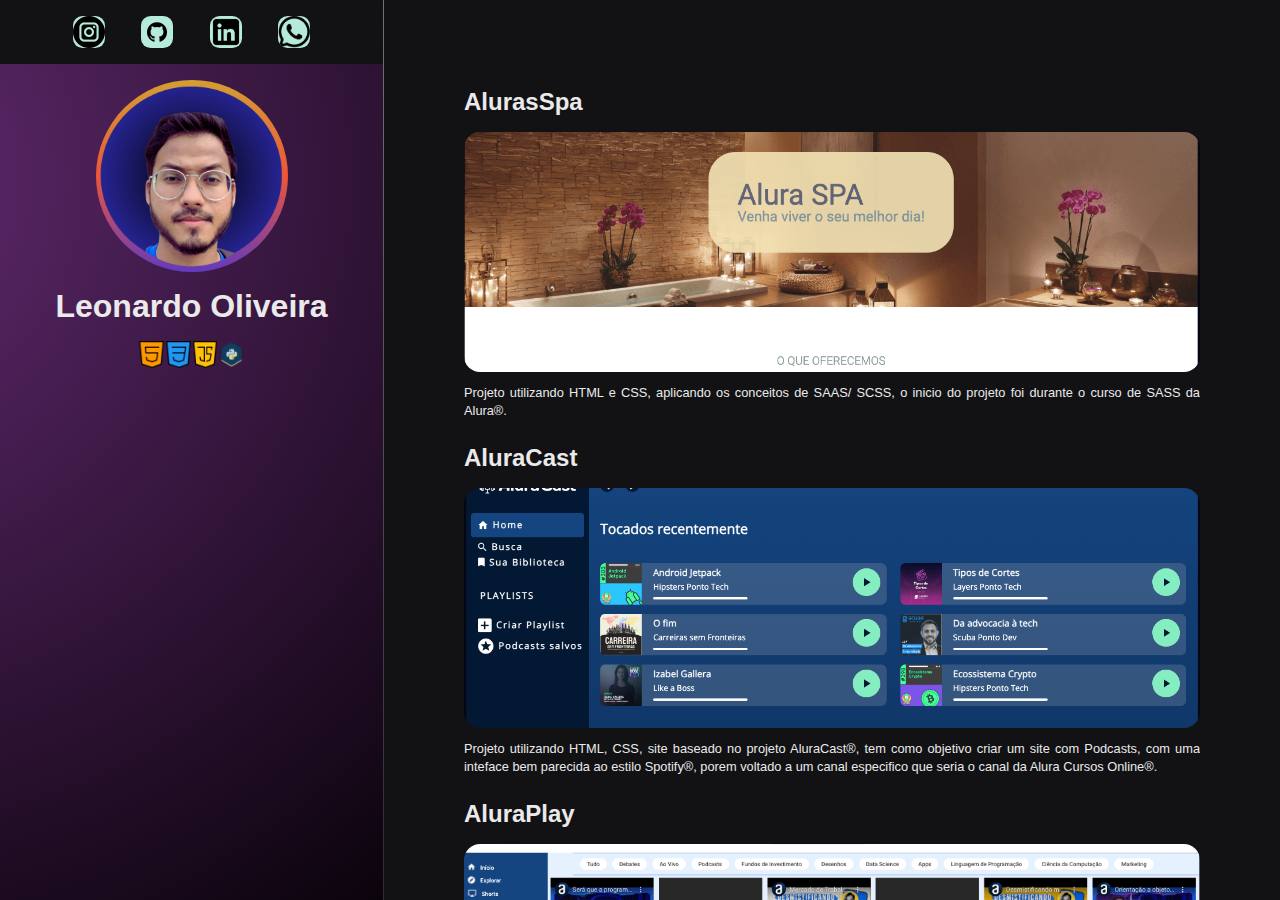
<file: index.html>
<!DOCTYPE html>
<html lang="pt-br">
<head>
	<meta charset="UTF-8">
	<meta http-equiv="X-UA-Compatible" content="IE=edge">
	<meta name="viewport" content="width=device-width, initial-scale=1.0">
	<title>Leonardo Oliveira | Dev</title>
	<link rel="icon" type="image/png" href="./img/perfil2.png">
	<link rel="stylesheet" href="https://cdn.jsdelivr.net/npm/swiper@9/swiper-bundle.min.css"/>
	<link rel="stylesheet" href="./style.css">
	<link rel="stylesheet" href="./mediaquery.css">
</head>
<body>

	<aside class="profile">
		<header class="cabecalho">
			<div class="barra__redessociais">
				<a href="https://www.instagram.com/leonardo.voliveira/" target="_blank"><img src="img/icon/redes/instagram.png" alt="Instagram" class="redessociais_links"></a>
				<a href="https://github.com/leonardovoliveira" target="_blank"><img src="img/icon/redes/github.png" alt="GitHub" class="redessociais_links"></a>
				<a href="https://www.linkedin.com/in/leonardo-viegas/" target="_blank"><img src="img/icon/redes/linkedin.png" alt="linkedin" class="redessociais_links"></a>
				<a href="https://wa.me/5598981069472" target="_blank"><img src="img/icon/redes/whatsapp.png" alt="WhatsApp" class="redessociais_links"></a>
			</div>
		</header>

		<img src="./img/perfil2.png" alt="foto perfil" class="perfil">

		<h1 class="titulo__nome">Leonardo Oliveira</h1>
		<div class="tecnologias">
			<img src="./img/icon/html.png" class="icone__linguagem" alt="icone html">
			<img src="./img/icon/css.png" class="icone__linguagem" alt="icone css">
			<img src="./img/icon/java-script.png" class="icone__linguagem" alt="icone js">
			<img src="./img/icon/icon-python-17.jpeg" class="icone__linguagem" alt="icone phyton">
		</div>
	</aside>
	
	<nav class="projetos">
		
		<div class="repositorio">
			<h1 class="repositorio__titulo">AlurasSpa</h1>
			<div>
				<a href="https://github.com/leonardovoliveira/AluraSpa" target="_blank">
					<div>
						<img src="./img/preview/aluraSpa.png" alt="preview do projeto Alura Spa" class="preview__projeto"/>
					</div>
				</a>
				<p class="repositorio__descricao">Projeto utilizando HTML e CSS, aplicando os conceitos de SAAS/ SCSS, o inicio do projeto foi durante o curso de SASS da Alura®.</p>
			</div>
		</div>

		<div class="repositorio">
			<h1 class="repositorio__titulo">AluraCast</h1>
			<div>
				<a href="https://github.com/leonardovoliveira/AluraCast" target="_blank">
					<div>
						<img src="./img/preview/AluraCast.png" alt="preview do projeto AluraCast" class="preview__projeto"/>
					</div>
				</a>
				<p class="repositorio__descricao">Projeto utilizando HTML, CSS, site baseado no projeto AluraCast®, tem como objetivo criar um site com Podcasts, com uma inteface bem parecida ao estilo Spotify®, porem voltado a um canal especifico que seria o canal da Alura Cursos Online®.</p>
			</div>
		</div>

		<div class="repositorio">
			<h1 class="repositorio__titulo">AluraPlay</h1>
			<div>
				<a href="https://github.com/leonardovoliveira/Aluraplay" target="_blank">
					<div>
						<img src="./img/preview/aluraplay.png" alt="preview do projeto AluraPlay" class="preview__projeto"/>
					</div>
				</a>
				<p class="repositorio__descricao">Projeto utilizando HTML, CSS, site baseado no projeto AluraPlay®, tem como objetivo criar um site com videos, no estilo YouTube®, porem voltado a um canal especifico que seria o canal da Alura Cursos Online®.</p>
			</div>
		</div>

		<div class="repositorio">
			<h1 class="repositorio__titulo">SpaceTime</h1>
			<div>
				<a href="https://github.com/leonardovoliveira/Spacetime" target="_blank">
					<div>
						<img src="./img/preview/spacetime.png" alt="preview do projeto SpaceTime" class="preview__projeto"/>
					</div>
				</a>
				<p class="repositorio__descricao">Projeto utilizando HTML, CSS, site baseado no projeto Capsula do Tempo do envento NLW da RocketSeat® na trilha Explorer, tem como objetivo mostrar um timeline com uma breve descrição de acontecimentos e uma imagem de preview.</p>
			</div>
		</div>

		<div class="repositorio">
			<h1 class="repositorio__titulo">AluraBooks</h1>
			<div>
				<a href="https://github.com/leonardovoliveira/AluraBooks" target="_blank">
					<div>
						<img src="./img/preview/aluraBooks.png" alt="preview do projeto AluraBooks" class="preview__projeto"/>
					</div>
				</a>
				<p class="repositorio__descricao">Projeto utilizando HTML, CSS, site baseado no projeto do curso de Front-end da Alura®, o AluraBooks®, seria um serviço de vendas de eBooks, no modelo parecido com a loja da Amazon®, porém voltando para eBooks da Area de Tecnologia.</p>
			</div>
		</div>

		<div class="repositorio">
			<h1 class="repositorio__titulo">AluraPlus</h1>
			<div>
				<a href="https://github.com/leonardovoliveira/AluraPlus" target="_blank">
					<div>
						<img src="./img/preview/aluraPlus.png" alt="preview do projeto AluraPlus" class="preview__projeto"/>
					</div>
				</a>
				<p class="repositorio__descricao">Projeto utilizando HTML, CSS, site baseado no projeto do curso de Front-end da Alura®, o AluraPlus®, seria um serviço de videos, no modelo parecido com o da Netflix®, porém voltando para cursos.</p>
			</div>
		</div>

		<div class="repositorio">
			<h1 class="repositorio__titulo">Pokedexs</h1>
			<div>
				<a href="https://github.com/leonardovoliveira/Pokedexs" target="_blank">
					<div>
						<img src="./img/preview/pokedexs.png" alt="preview do projeto Pokedexs" class="preview__projeto"/>
					</div>
				</a>
				<p class="repositorio__descricao">Projeto utilizando HTML, CSS e JS, site para demostrar um tabela com laguns Pokemons® e uma breve descrição sobre eles, baseado no projeto do Evento Dev em Dobro de Mai/23.</p>
			</div>
		</div>
		
		<div class="repositorio">
			<h1 class="repositorio__titulo">Site para Promotora de Crédito</h1>
			<div>
				<a href="https://github.com/leonardovoliveira/Site-PromotoraCredito" target="_blank">
					<div>
						<img src="./img/preview/promotora.png" alt="preview do projeto Promotora de credito" class="preview__projeto"/>
					</div>
				</a>
				<p class="repositorio__descricao">Projeto utilizando HTML e CSS para praticar os conhecimentos dos cursos de Front-end, baseando no site da Promotora de Credito Sevidanes Promotora®.</p>
			</div>
		</div>

		<div class="repositorio">
			<h1 class="repositorio__titulo">Animals Song</h1>
			<div>
				<a href="https://github.com/leonardovoliveira/AnimalsSong" target="_blank">
					<div>
						<img src="./img/preview/animalsSong.png" alt="preview do projeto animal song" class="preview__projeto"/>
					</div>
				</a>
				<p class="repositorio__descricao">Projeto utilizando HTML, CSS, JS, e audio da biblioteca de sons do Google®, para criar um mesa de som com sons de alguns animais, baseado no projeto AluraMidi do curso de programação da Alura®, que faz parte da formação: A partir do zero: iniciante em programação.</p>
			</div>
		</div>

		<div class="repositorio">
			<h1 class="repositorio__titulo">Site Portifolio v1</h1>
			<div>
				<a href="https://github.com/leonardovoliveira/Site-Portifolio" target="_blank">
					<div>
						<img src="./img/preview/portifolio-v1.png" alt="preview do projeto portifolio primeira versão" class="preview__projeto"/>
					</div>
				</a>
				<p class="repositorio__descricao">Projeto utilizando HTML, CSS, para praticar os conhecimentos em Front-end, com o ituito de utiliza-lo como um hub de projetos, um portifolio digital, foi dado inicio nesse projeto durante o curso de programação da Alura®, que faz parte da formação: A partir do zero: iniciante em programação.</p>
			</div>
		</div>

		<div class="repositorio">
			<h1 class="repositorio__titulo">Pong_JS</h1>
			<div>
				<a href="https://github.com/leonardovoliveira/Pong_JS" target="_blank">
					<div>
						<img src="./img/preview/pongJS.png" alt="preview do projeto pongJS" class="preview__projeto"/>
					</div>
				</a>
				<p class="repositorio__descricao">Projeto utilizando HTML, CSS, JS, para reproduzir o famoso jogo Pong, o inicio do projeto foi durante o curso de programação da Alura®, que faz parte da formação: A partir do zero: iniciante em programação.</p>
			</div>
		</div>

		<div class="repositorio">
			<h1 class="repositorio__titulo">Winter Road</h1>
			<div>
				<a href="https://github.com/leonardovoliveira/WinterRoad" target="_blank">
					<div>
						<img src="./img/preview/winteroad.png" alt="preview do projeto WinterRoad" class="preview__projeto"/>
					</div>
				</a>
				<p class="repositorio__descricao">Projeto utilizando HTML, CSS, JS, para reproduzir o famoso jogo WinterRoad (Atravesar a rua), o inicio do projeto foi durante o curso de programação da Alura®, faz parte da formação: A partir do zero: iniciante em programação.</p>
			</div>
		</div>
	</nav>

	<aside class="certificados">
		<div class="titulo_certificados">
			<h2 class="titulo__certificado-texto">inovação & gestão</h2>
		</div>
		<div class="carrosel">
			<div class="swiper">
				<!-- If we need pagination -->
				<div class="swiper-pagination"></div>
				<!-- Additional required wrapper -->
				<div class="swiper-wrapper">
					<!-- Slides -->
					<div class="swiper-slide">
						<a href="https://cursos.alura.com.br/certificate/d529c49e-3094-4fda-bdb0-8b124f70250d" class="apresentacao__conteudo__cursos" target="_blank">
							<img src="./certificados/Inovacao-gestao/Aprender-a-aprender.png" class="certificado" alt="certificado do curso">
						</a>
					</div>

					<div class="swiper-slide">
						<a href="https://mega.nz/file/71E0lL5D#UF3GVSmHa_0ZQPD4FH5bMmwks-iI60rcJc4zxhRCthU" class="apresentacao__conteudo__cursos" target="_blank">
							<img src="./certificados/Inovacao-gestao/Introducao-a-LGPD.png" class="certificado" alt="certificado do curso">
						</a>
					</div>

					<div class="swiper-slide">
						<a href="https://mega.nz/file/OtdgwBjT#FRY7Nx3aH8dLaU8mPfurBd_gbqomOtfvCq8aBQW7gXU" class="apresentacao__conteudo__cursos" target="_blank">
							<img src="./certificados/Inovacao-gestao/Tecnologia-da-Informacao.png" class="certificado" alt="certificado do curso">
						</a>
					</div>

					<div class="swiper-slide">
						<a href="https://cursos.alura.com.br/certificate/56cd87ba-3b20-4494-8776-94e8d8a38f1a?lang=pt_BR" class="apresentacao__conteudo__cursos" target="_blank">
							<img src="./certificados/Inovacao-gestao/Design_Thinking.png" class="certificado" alt="certificado do curso">
						</a>
					</div>
				</div>
				<!-- If we need navigation buttons -->
				<div class="swiper-button-prev"></div>
				<div class="swiper-button-next"></div>
			</div>
		</div>

		<div class="titulo_certificados">
			<h2 class="titulo__certificado-texto">programação</h2>
		</div>
		<div class="carrosel">
			<div class="swiper">
				<!-- If we need pagination -->
				<div class="swiper-pagination"></div>
				<!-- Additional required wrapper -->
				<div class="swiper-wrapper">
					<!-- Slides -->
					<div class="swiper-slide">
						<a href="https://cursos.alura.com.br/certificate/2439f77b-ebb2-4e46-8c8b-7efbbf935d21" class="apresentacao__conteudo__cursos" target="_blank">
							<img src="./certificados/Programacao/Logica-de-programacao-1.png" alt="certificado do curso" class="certificado">
						</a>
					</div>
					
					<div class="swiper-slide">
                        <a href="https://cursos.alura.com.br/certificate/dfb4c437-af99-4e25-9e21-435326056d95" class="apresentacao__conteudo__cursos" target="_blank">
							<img src="./certificados/Programacao/Logica-de-programacao-2.png" alt="certificado do curso" class="certificado">
						</a>
                    </div>

					<div class="swiper-slide">
                        <a href="https://cursos.alura.com.br/certificate/019aa626-4750-435f-b21c-86e70ed4fda8" class="apresentacao__conteudo__cursos" target="_blank">
							<img src="./certificados/Programacao/Arquitetura-de-computadores.png" class="certificado" alt="certificado do curso" >
						</a>
                    </div>

					<div class="swiper-slide">
                        <a href="https://cursos.alura.com.br/certificate/b5d77211-47ca-4d34-bbc5-5c5241d3c9a1" class="apresentacao__conteudo__cursos" target="_blank">
							<img src="./certificados/Programacao/JavaScript-e-HTML.png" alt="certificado do curso" class="certificado">
						</a>
                    </div>

					<div class="swiper-slide">
                        <a href="https://mega.nz/file/X0EQQDSI#EBMhQH_E-PiYg_TaqmMvZlWHUVtyj27950LeNW3eAis" class="apresentacao__conteudo__cursos" target="_blank">
							<img src="./certificados/Programacao/Algoritmo.png" alt="certificado do curso" class="certificado">
						</a>
                    </div>

					<div class="swiper-slide">
                        <a href="https://mega.nz/file/HlFARbbD#AI0h3RxhZApyD6hlVqBkD-FuCBiKXnqPATfnrxIlT3s" class="apresentacao__conteudo__cursos" target="_blank">
							<img src="./certificados/Programacao/Boas-Praticas.png" alt="certificado do curso" class="certificado">
						</a>
                    </div>

					<div class="swiper-slide">
                        <a href="https://mega.nz/file/n4VAXZII#WtoW7EEKoZ8aiPxBiOghjmn3WNb3iF617gbfgAUmJCo" class="apresentacao__conteudo__cursos" target="_blank">
							<img src="./certificados/Programacao/Logica-de-Programacao.png" alt="certificado do curso" class="certificado">
						</a>
                    </div>

					<div class="swiper-slide">
                        <a href="https://cursos.alura.com.br/certificate/f277ccda-0469-489a-bcda-790e713692a5?lang=pt_BR" class="apresentacao__conteudo__cursos" target="_blank">
							<img src="./certificados/Programacao/JavaScript_HTML_2.png" alt="certificado do curso" class="certificado">
						</a>
                    </div>
				</div>
				<!-- If we need navigation buttons -->
				<div class="swiper-button-prev"></div>
				<div class="swiper-button-next"></div>
			</div>
		</div>

		<div class="titulo_certificados">
			<h2 class="titulo__certificado-texto">devops</h2>
		</div>
		<div class="carrosel">
			<div class="swiper">
				<!-- If we need pagination -->
				<div class="swiper-pagination"></div>
				<!-- Additional required wrapper -->
				<div class="swiper-wrapper">
					<!-- Slides -->
					<div class="swiper-slide">
                        <a href="https://cursos.alura.com.br/certificate/da60de5f-67d5-4eb6-895b-e1ff38305ef3" class="apresentacao__conteudo__cursos" target="_blank">
							<img src="./certificados/DevOps/Linux-I.png" alt="certificado do curso" class="certificado">
						</a>
                    </div>

					<div class="swiper-slide">
                        <a href="https://mega.nz/file/Pskn0TID#dG7m_JIGXaD2PKYNFJncqd-umOvB59SGSCnLwOsVcws" class="apresentacao__conteudo__cursos" target="_blank">
							<img src="./certificados/DevOps/GitHub-full.png" alt="certificado do curso" class="certificado">
						</a>
                    </div>

					<div class="swiper-slide">
                        <a href="https://cursos.alura.com.br/certificate/a36d5091-1035-49b1-a7fc-c358b91a727d" class="apresentacao__conteudo__cursos" target="_blank">
							<img src="/certificados/DevOps/Git-e-GitHub-1.png" alt="certificado do curso" class="certificado">
						</a>
                    </div>

					<div class="swiper-slide">
                        <a href="https://cursos.alura.com.br/certificate/b6de52b1-9603-4fc2-80f9-19e145495192" class="apresentacao__conteudo__cursos" target="_blank">
							<img src="/certificados/DevOps/Git-e-github-2.png" alt="certificado do curso" class="certificado">
						</a>
                    </div>

					<div class="swiper-slide">
                        <a href="https://mega.nz/file/H1dlhZAb#p9T2Mq4uDknuTA35QKj-h_iVeiRdYk9MU5guaZ_d2OY" class="apresentacao__conteudo__cursos" target="_blank">
							<img src="/certificados/DevOps/Introducao-ao-Linux.png" alt="certificado do curso" class="certificado">
						</a>
                    </div>

                    <div class="swiper-slide">
                        <a href="https://mega.nz/file/2tFkGJpZ#uS8hyow2z6vmeLzklwgQhbsjfg6n4mcYcFw6BnT_75o" class="apresentacao__conteudo__cursos" target="_blank">
							<img src="/certificados/Suporte/Montagem-e-Manutencao.png" alt="certificado do curso" class="certificado">
						</a>
                    </div>

					<div class="swiper-slide">
                        <a href="https://cursos.alura.com.br/certificate/ba85d6e1-ec6a-4af8-b219-6bdf10a60b0a" class="apresentacao__conteudo__cursos" target="_blank">
							<img src="/certificados/DevOps/Git-e-Github-3.png" alt="certificado do curso" class="certificado">
						</a>
                    </div>

					<div class="swiper-slide">
                        <a href="https://cursos.alura.com.br/certificate/7a041cd6-1dd8-439c-bf5d-81f03675969e" class="apresentacao__conteudo__cursos" target="_blank">
							<img src="/certificados/DevOps/Equipes-Ageis.png" alt="certificado do curso" class="certificado">
						</a>
                    </div>

					<div class="swiper-slide">
                        <a href="https://cursos.alura.com.br/certificate/be8e056a-8bf8-4080-92bb-6308f69ca911" class="apresentacao__conteudo__cursos" target="_blank">
							<img src="/certificados/DevOps/QA.png" alt="certificado do curso" class="certificado">
						</a>
                    </div>

					<div class="swiper-slide">
                        <a href="https://cursos.alura.com.br/certificate/80eacde2-3c25-418a-9d5c-6e3212f19ece?lang=pt_BR" class="apresentacao__conteudo__cursos" target="_blank">
							<img src="/certificados/DevOps/Cypress.png" alt="certificado do curso" class="certificado">
						</a>
                    </div>

					<div class="swiper-slide">
                        <a href="https://cursos.alura.com.br/certificate/925d2517-8705-43a4-9c45-56b36ed9a4f5?lang=pt_BR" class="apresentacao__conteudo__cursos" target="_blank">
							<img src="/certificados/DevOps/Robot_Framework.png" alt="certificado do curso" class="certificado">
						</a>
                    </div>
				</div>
				<!-- If we need navigation buttons -->
				<div class="swiper-button-prev"></div>
				<div class="swiper-button-next"></div>
			</div>
		</div>

		<div class="titulo_certificados">
			<h2 class="titulo__certificado-texto">Front-end</h2>
		</div>
		<div class="carrosel">
			<div class="swiper">
				<!-- If we need pagination -->
				<div class="swiper-pagination"></div>
				<!-- Additional required wrapper -->
				<div class="swiper-wrapper">
					<!-- Slides -->
					<div class="swiper-slide">
                        <a href="https://cursos.alura.com.br/certificate/86f34804-9874-4969-b750-c2668efca282" class="apresentacao__conteudo__cursos" target="_blank">
							<img src="./certificados/Front-end/HTML-e-CSS-1.png" alt="certificado do curso" class="certificado"><span class="apresentacao__conteudo__cursos">
						</a>
                    </div>

                    <div class="swiper-slide">
                        <a href="https://cursos.alura.com.br/certificate/e1bee7cc-38a3-44c3-b99f-a8caa7575513" class="apresentacao__conteudo__cursos" target="_blank">
							<img src="./certificados/Front-end/HTML-e-CSS-2.png" alt="certificado do curso" class="certificado">
						</a>
                    </div>

                    <div class="swiper-slide">
                        <a href="https://cursos.alura.com.br/certificate/06cf9005-6dfc-45ea-bce1-630bec22c8f6" class="apresentacao__conteudo__cursos" target="_blank">
							<img src="./certificados/Front-end/HTML-e-CSS-3.png" alt="certificado do curso" class="certificado">
						</a>
                    </div>

                    <div class="swiper-slide">
                        <a href="https://cursos.alura.com.br/certificate/0b872d8a-1905-4db2-a2a7-eb999b29a47c" class="apresentacao__conteudo__cursos" target="_blank">
							<img src="./certificados/Front-end/HTML-e-CSS-4.png" alt="certificado do curso" class="certificado">
						</a>
                    </div>
					
                    <div class="swiper-slide">
                        <a href="https://cursos.alura.com.br/certificate/e997ef23-4457-4736-8714-66dcd4b941c7" class="apresentacao__conteudo__cursos" target="_blank">
							<img src="./certificados/Front-end/HTML-e-CSS-5.png" alt="certificado do curso" class="certificado">
						</a>
                    </div>

					<div class="swiper-slide">
                        <a href="https://cursos.alura.com.br/certificate/d326e52b-4b0f-494c-b7f8-a1f7b39c3ab3" class="apresentacao__conteudo__cursos" target="_blank">
							<img src="./certificados/Front-end/HTML-e-CSS-6.png" alt="certificado do curso" class="certificado">
						</a>
                    </div>

					<div class="swiper-slide">
                        <a href="https://cursos.alura.com.br/certificate/56034c7a-9a4b-49f7-80e7-db5bf858d32d" class="apresentacao__conteudo__cursos" target="_blank">
							<img src="./certificados/Front-end/HTML-e-CSS-7.png" alt="certificado do curso" class="certificado">
						</a>
                    </div>

					<div class="swiper-slide">
                        <a href="https://cursos.alura.com.br/certificate/3c457f82-186f-4587-9722-fbcf927b28fd" class="apresentacao__conteudo__cursos" target="_blank">
							<img src="./certificados/Front-end/CSS-construindo_layouts_com_Grid.png" alt="certificado do curso" class="certificado">
						</a>
                    </div>

                    <div class="swiper-slide">
                        <a href="https://cursos.alura.com.br/certificate/b1c4bdd2-1936-419d-b33e-6cc09844fed2" class="apresentacao__conteudo__cursos" target="_blank">
							<img src="./certificados/Front-end/JavaScript-para-Web.png" alt="certificado do curso" class="certificado">
						</a>
                    </div>

                    <div class="swiper-slide">
                        <a href="https://mega.nz/file/7gUiiRTY#-OtJqv7SZ0njvT6rYM0Ru3OJO148A9GBYxjyxR8MV1s" class="apresentacao__conteudo__cursos" target="_blank">
							<img src="./certificados/Front-end/HTML5.png" alt="certificado do curso" class="certificado">
						</a>
                    </div>

					<div class="swiper-slide">
                        <a href="https://cursos.alura.com.br/certificate/da3e9806-1a84-47fa-885d-3de02d570d4d?lang=pt_BR" class="apresentacao__conteudo__cursos" target="_blank">
							<img src="./certificados/Front-end/SASS_CSS.png" alt="certificado do curso" class="certificado">
						</a>
                    </div>

					<div class="swiper-slide">
                        <a href="https://cursos.alura.com.br/certificate/ddf1b5e7-3ad3-4c55-876c-3980cf6fc23a?lang=pt_BR" class="apresentacao__conteudo__cursos" target="_blank">
							<img src="./certificados/Front-end/Tailwind_CSS.png" alt="certificado do curso" class="certificado">
						</a>
                    </div>

					<div class="swiper-slide">
                        <a href="https://cursos.alura.com.br/certificate/61a66194-e385-4249-8794-b62e81a98d12?lang=pt_BR" class="apresentacao__conteudo__cursos" target="_blank">
							<img src="./certificados/Front-end/Praticando_CSS_Grid_Flexbox.png" alt="certificado do curso" class="certificado">
						</a>
                    </div>
				</div>
				<!-- If we need navigation buttons -->
				<div class="swiper-button-prev"></div>
				<div class="swiper-button-next"></div>
			</div>
		</div>

		<div class="titulo_certificados">
			<h2 class="titulo__certificado-texto">Back-end</h2>
		</div>
		<div class="carrosel">
			<div class="swiper">
				<!-- If we need pagination -->
				<div class="swiper-pagination"></div>
				<!-- Additional required wrapper -->
				<div class="swiper-wrapper">
					<!-- Slides -->
					<div class="swiper-slide">
                        <a href="https://mega.nz/file/yslGURLB#1dsUgsez-duTkk9QNrnUL0zQhCPHqfJnoMcZroAs5CE" class="apresentacao__conteudo__cursos" target="_blank">
							<img src="./certificados/Back-end/Dev-Python.png" alt="certificado do curso" class="certificado">
						</a>
                    </div>
				</div>
				<!-- If we need navigation buttons -->
				<div class="swiper-button-prev"></div>
				<div class="swiper-button-next"></div>
			</div>
		</div>
		
		<div class="titulo_certificados">
			<h2 class="titulo__certificado-texto">eletronica</h2>
		</div>
		<div class="carrosel">
			<div class="swiper">
				<!-- If we need pagination -->
				<div class="swiper-pagination"></div>
				<!-- Additional required wrapper -->
				<div class="swiper-wrapper">
					<!-- Slides -->
					<div class="swiper-slide">
                        <a href="https://mega.nz/file/v4N1RTTD#yhzizf9TARlt0oNvbrO95RmI-9pgeZxlpwHM541mx9w" class="apresentacao__conteudo__cursos" target="_blank">
							<img src="./certificados/Eletronica/Eletronica-com-Arduino.png" alt="certificado do curso" class="certificado">
						</a>
                    </div>
				</div>
				<!-- If we need navigation buttons -->
				<div class="swiper-button-prev"></div>
				<div class="swiper-button-next"></div>
			</div>
		</div>

	</aside>
	<script src="https://cdn.jsdelivr.net/npm/swiper@9/swiper-bundle.min.js"></script>
	<script src="./swiper.js"></script>
</body>
</html>
</file>
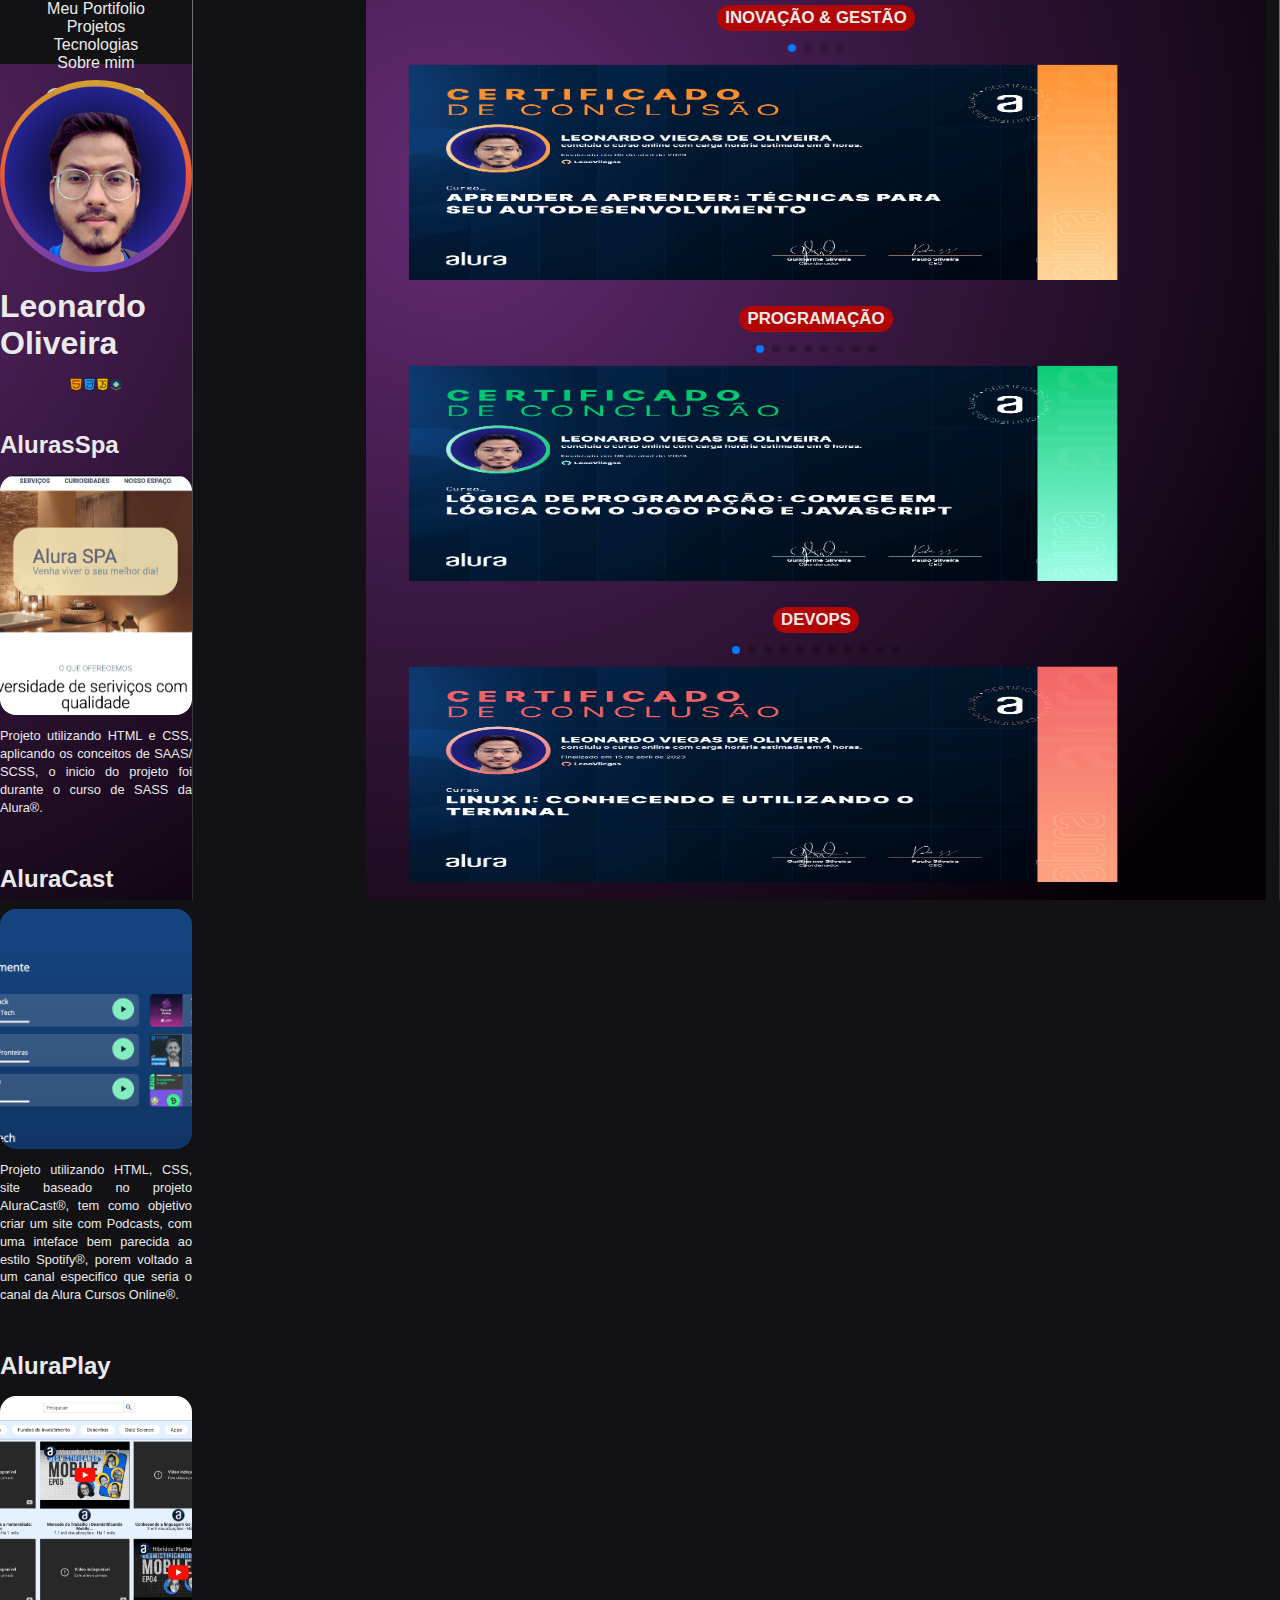
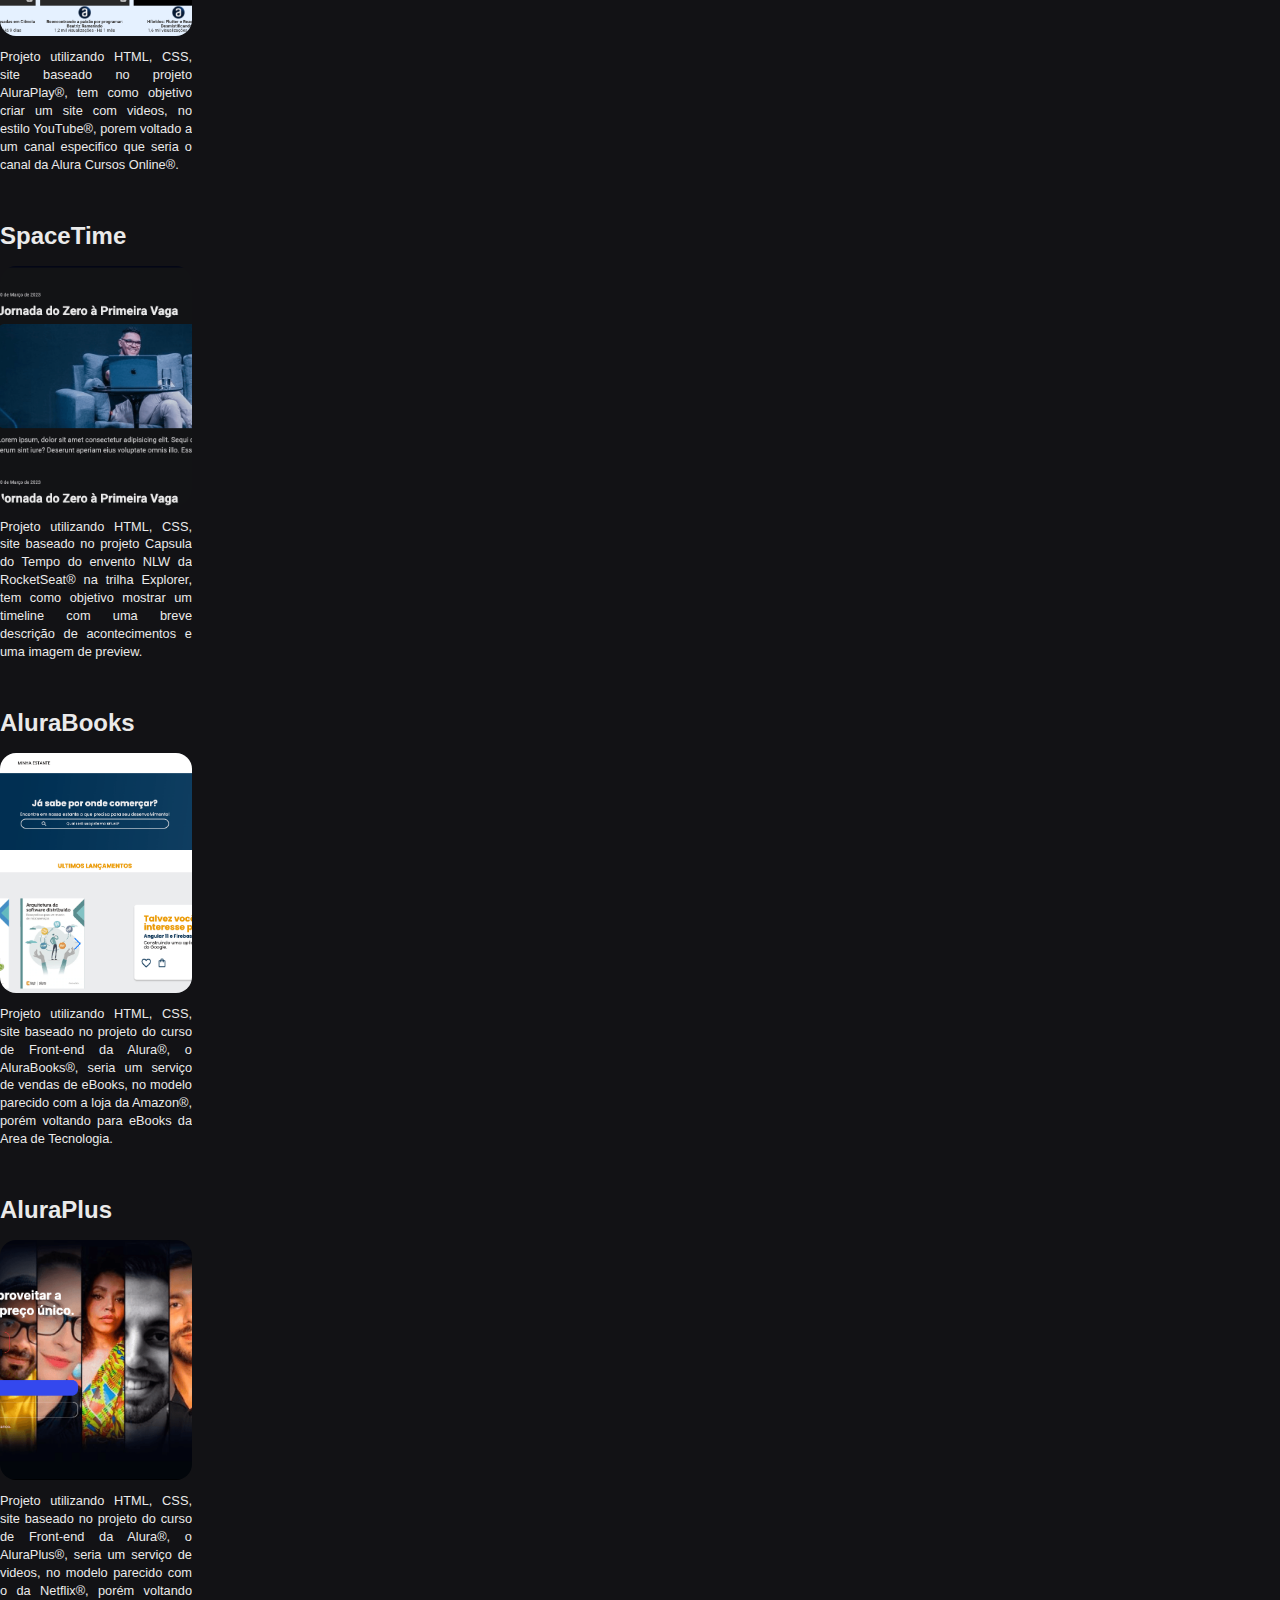
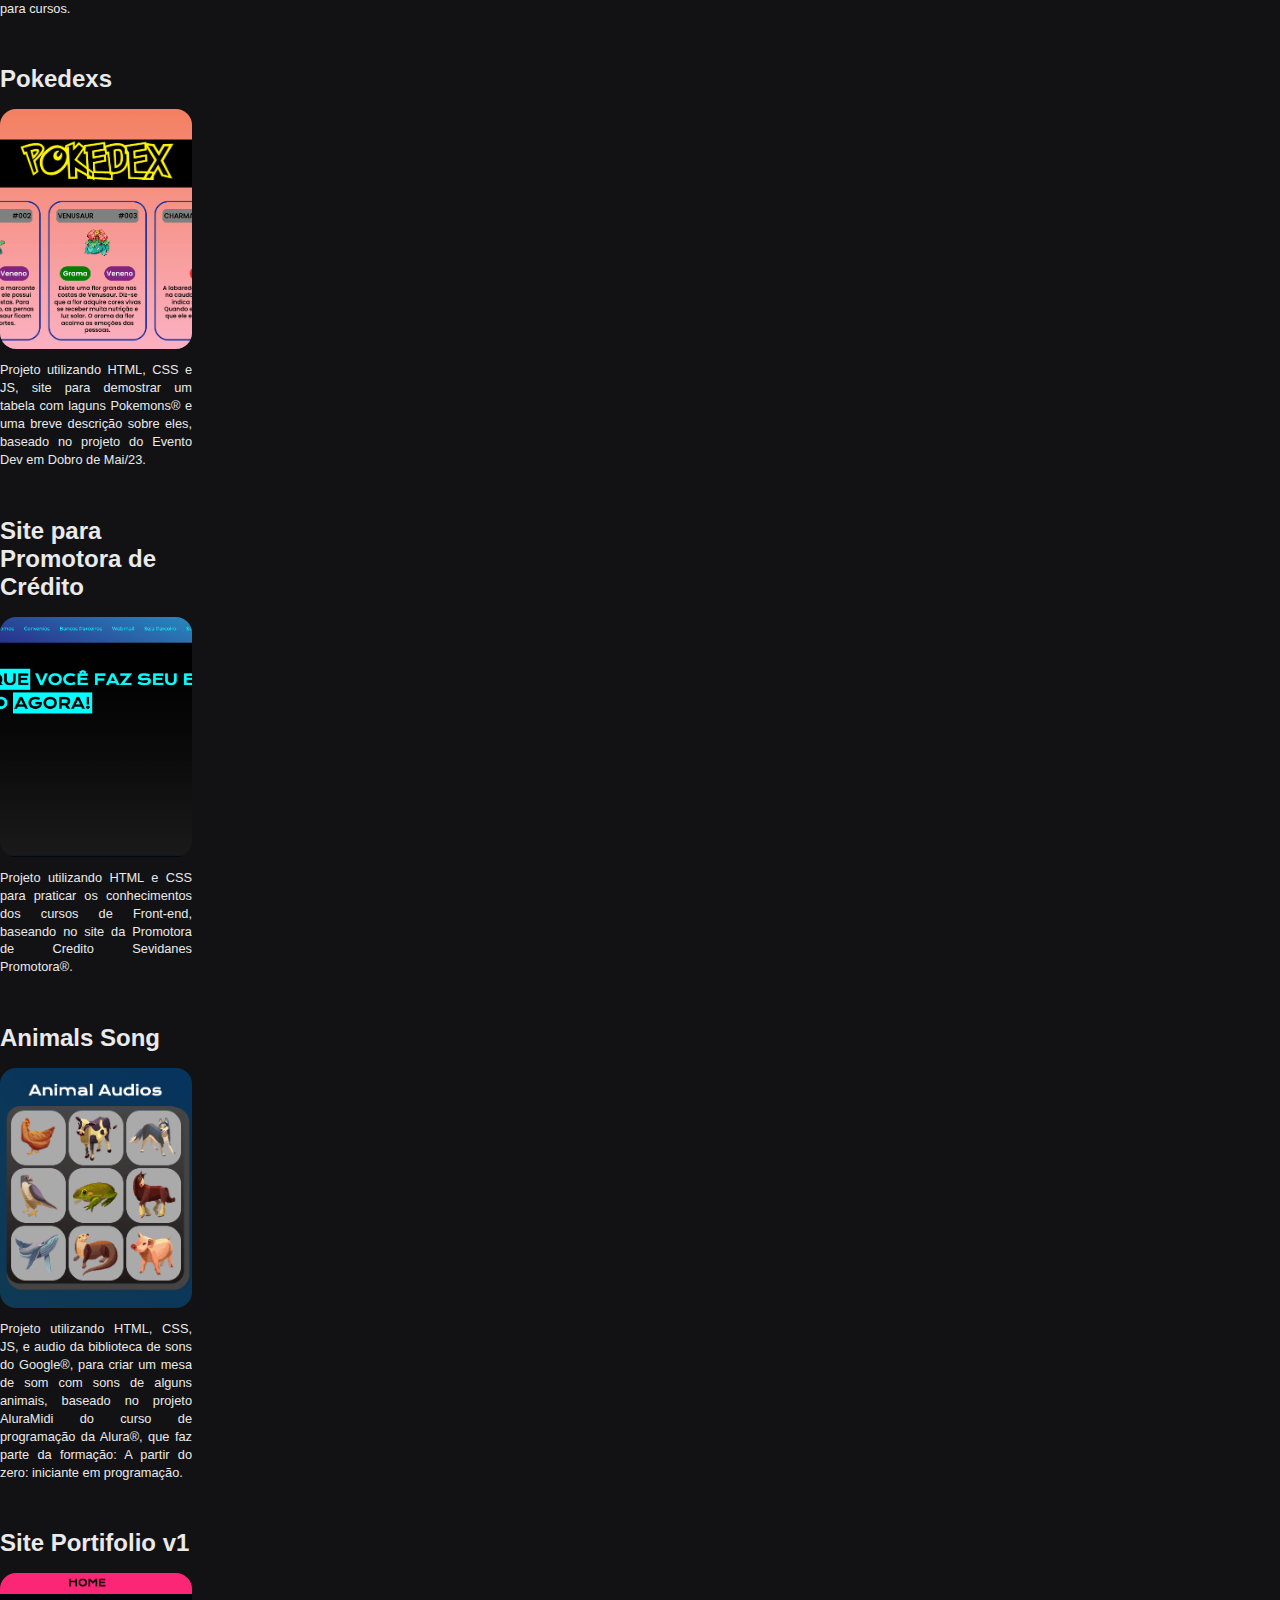
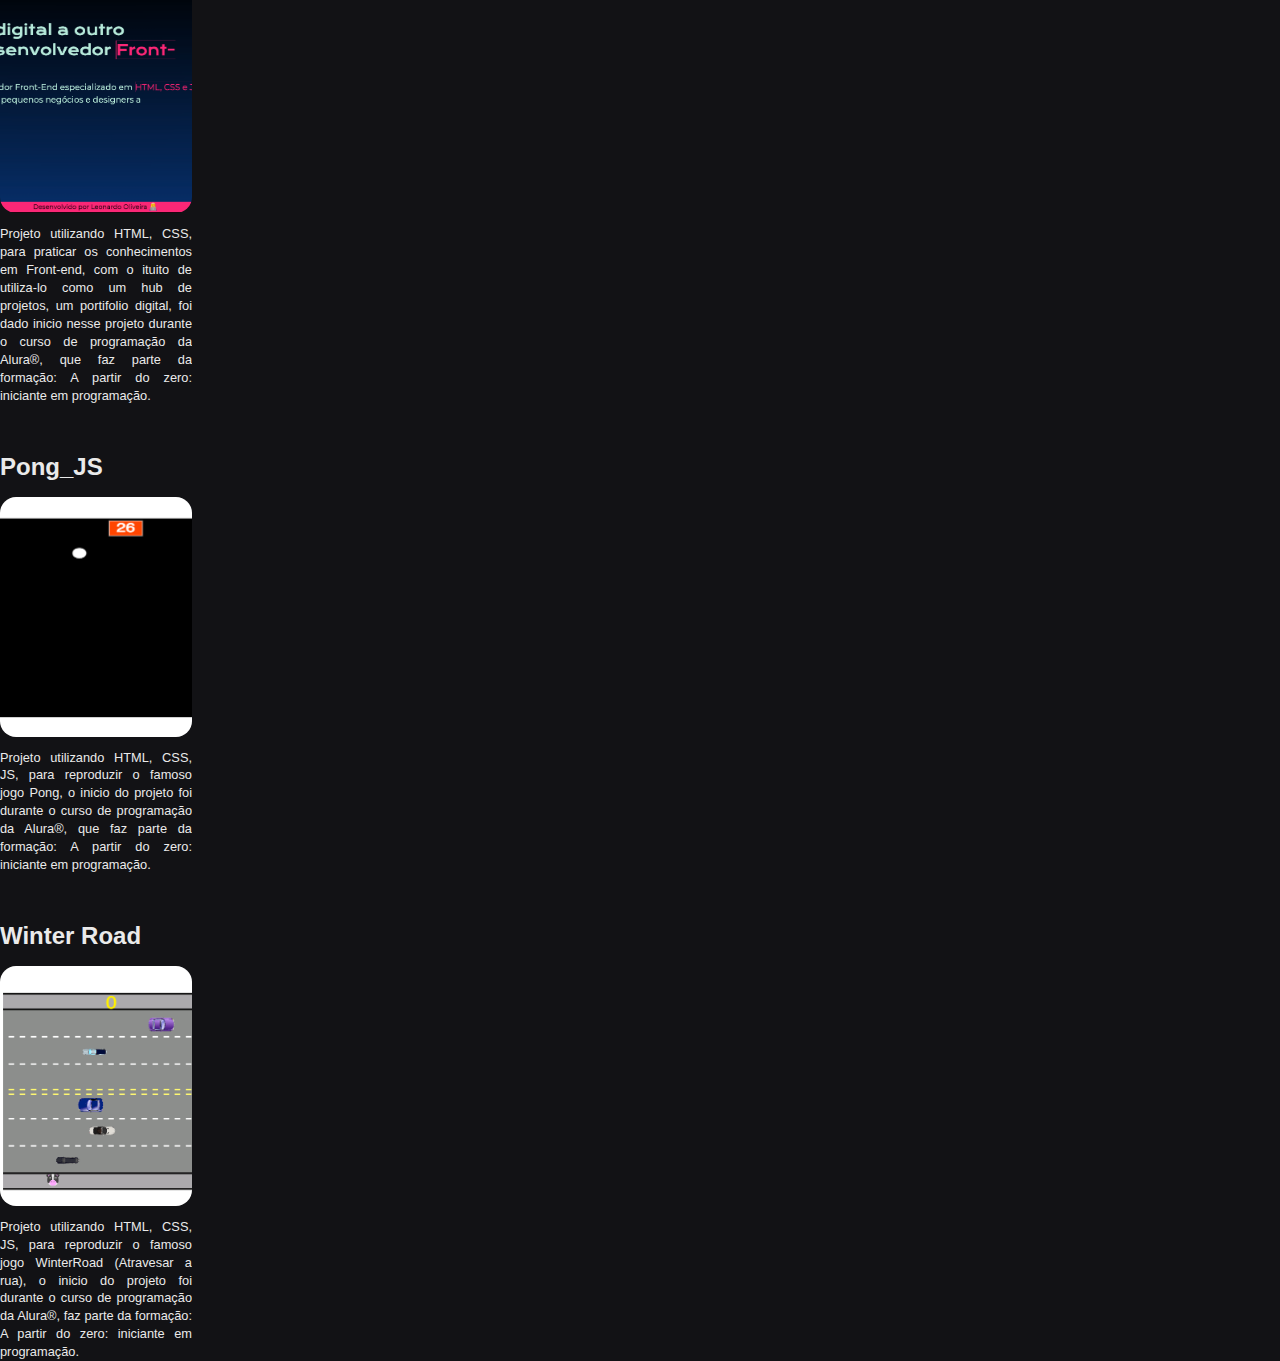
<file: index_new.html>
<!DOCTYPE html>
<html lang="pt-br">
<head>
	<meta charset="UTF-8">
	<meta http-equiv="X-UA-Compatible" content="IE=edge">
	<meta name="viewport" content="width=device-width, initial-scale=1.0">
	<title>Leonardo Oliveira | Dev</title>
	<link rel="icon" type="image/png" href="./img/perfil2.png">
	<link rel="stylesheet" href="https://cdn.jsdelivr.net/npm/swiper@9/swiper-bundle.min.css"/>
	<link rel="stylesheet" href="./style_new.css">
	<link rel="stylesheet" href="./mediaquery.css">
</head>
<body>
	<section class="profile">
		<header class="cabecalho">
			<div class="barra__redessociais">
				<ul>
					<li>Meu Portifolio</li>
					<li>Projetos</li>
					<li>Tecnologias</li>
					<li>Sobre mim</li>
				</ul>
				<a href="https://www.instagram.com/leonardo.voliveira/" target="_blank"><img src="img/icon/redes/instagram.png" alt="Instagram" class="redessociais_links"></a>
				<a href="https://github.com/leonardovoliveira" target="_blank"><img src="img/icon/redes/github.png" alt="GitHub" class="redessociais_links"></a>
				<a href="https://www.linkedin.com/in/leonardo-viegas/" target="_blank"><img src="img/icon/redes/linkedin.png" alt="linkedin" class="redessociais_links"></a>
				<a href="https://wa.me/5598981069472" target="_blank"><img src="img/icon/redes/whatsapp.png" alt="WhatsApp" class="redessociais_links"></a>
			</div>
		</header>
	
		<img src="./img/perfil2.png" alt="foto perfil" class="perfil">
	
		<h1 class="titulo__nome">Leonardo Oliveira</h1>
		<div class="tecnologias">
			<img src="./img/icon/html.png" class="icone__linguagem" alt="icone html">
			<img src="./img/icon/css.png" class="icone__linguagem" alt="icone css">
			<img src="./img/icon/java-script.png" class="icone__linguagem" alt="icone js">
			<img src="./img/icon/icon-python-17.jpeg" class="icone__linguagem" alt="icone phyton">
		</div>

		<div class="repositorio">
			<h1 class="repositorio__titulo">AlurasSpa</h1>
			<div>
				<a href="https://github.com/leonardovoliveira/AluraSpa" target="_blank">
					<div>
						<img src="./img/preview/aluraSpa.png" alt="preview do projeto Alura Spa" class="preview__projeto"/>
					</div>
				</a>
				<p class="repositorio__descricao">Projeto utilizando HTML e CSS, aplicando os conceitos de SAAS/ SCSS, o inicio do projeto foi durante o curso de SASS da Alura®.</p>
			</div>
		</div>

		<div class="repositorio">
			<h1 class="repositorio__titulo">AluraCast</h1>
			<div>
				<a href="https://github.com/leonardovoliveira/AluraCast" target="_blank">
					<div>
						<img src="./img/preview/AluraCast.png" alt="preview do projeto AluraCast" class="preview__projeto"/>
					</div>
				</a>
				<p class="repositorio__descricao">Projeto utilizando HTML, CSS, site baseado no projeto AluraCast®, tem como objetivo criar um site com Podcasts, com uma inteface bem parecida ao estilo Spotify®, porem voltado a um canal especifico que seria o canal da Alura Cursos Online®.</p>
			</div>
		</div>

		<div class="repositorio">
			<h1 class="repositorio__titulo">AluraPlay</h1>
			<div>
				<a href="https://github.com/leonardovoliveira/Aluraplay" target="_blank">
					<div>
						<img src="./img/preview/aluraplay.png" alt="preview do projeto AluraPlay" class="preview__projeto"/>
					</div>
				</a>
				<p class="repositorio__descricao">Projeto utilizando HTML, CSS, site baseado no projeto AluraPlay®, tem como objetivo criar um site com videos, no estilo YouTube®, porem voltado a um canal especifico que seria o canal da Alura Cursos Online®.</p>
			</div>
		</div>

		<div class="repositorio">
			<h1 class="repositorio__titulo">SpaceTime</h1>
			<div>
				<a href="https://github.com/leonardovoliveira/Spacetime" target="_blank">
					<div>
						<img src="./img/preview/spacetime.png" alt="preview do projeto SpaceTime" class="preview__projeto"/>
					</div>
				</a>
				<p class="repositorio__descricao">Projeto utilizando HTML, CSS, site baseado no projeto Capsula do Tempo do envento NLW da RocketSeat® na trilha Explorer, tem como objetivo mostrar um timeline com uma breve descrição de acontecimentos e uma imagem de preview.</p>
			</div>
		</div>

		<div class="repositorio">
			<h1 class="repositorio__titulo">AluraBooks</h1>
			<div>
				<a href="https://github.com/leonardovoliveira/AluraBooks" target="_blank">
					<div>
						<img src="./img/preview/aluraBooks.png" alt="preview do projeto AluraBooks" class="preview__projeto"/>
					</div>
				</a>
				<p class="repositorio__descricao">Projeto utilizando HTML, CSS, site baseado no projeto do curso de Front-end da Alura®, o AluraBooks®, seria um serviço de vendas de eBooks, no modelo parecido com a loja da Amazon®, porém voltando para eBooks da Area de Tecnologia.</p>
			</div>
		</div>

		<div class="repositorio">
			<h1 class="repositorio__titulo">AluraPlus</h1>
			<div>
				<a href="https://github.com/leonardovoliveira/AluraPlus" target="_blank">
					<div>
						<img src="./img/preview/aluraPlus.png" alt="preview do projeto AluraPlus" class="preview__projeto"/>
					</div>
				</a>
				<p class="repositorio__descricao">Projeto utilizando HTML, CSS, site baseado no projeto do curso de Front-end da Alura®, o AluraPlus®, seria um serviço de videos, no modelo parecido com o da Netflix®, porém voltando para cursos.</p>
			</div>
		</div>

		<div class="repositorio">
			<h1 class="repositorio__titulo">Pokedexs</h1>
			<div>
				<a href="https://github.com/leonardovoliveira/Pokedexs" target="_blank">
					<div>
						<img src="./img/preview/pokedexs.png" alt="preview do projeto Pokedexs" class="preview__projeto"/>
					</div>
				</a>
				<p class="repositorio__descricao">Projeto utilizando HTML, CSS e JS, site para demostrar um tabela com laguns Pokemons® e uma breve descrição sobre eles, baseado no projeto do Evento Dev em Dobro de Mai/23.</p>
			</div>
		</div>
		
		<div class="repositorio">
			<h1 class="repositorio__titulo">Site para Promotora de Crédito</h1>
			<div>
				<a href="https://github.com/leonardovoliveira/Site-PromotoraCredito" target="_blank">
					<div>
						<img src="./img/preview/promotora.png" alt="preview do projeto Promotora de credito" class="preview__projeto"/>
					</div>
				</a>
				<p class="repositorio__descricao">Projeto utilizando HTML e CSS para praticar os conhecimentos dos cursos de Front-end, baseando no site da Promotora de Credito Sevidanes Promotora®.</p>
			</div>
		</div>

		<div class="repositorio">
			<h1 class="repositorio__titulo">Animals Song</h1>
			<div>
				<a href="https://github.com/leonardovoliveira/AnimalsSong" target="_blank">
					<div>
						<img src="./img/preview/animalsSong.png" alt="preview do projeto animal song" class="preview__projeto"/>
					</div>
				</a>
				<p class="repositorio__descricao">Projeto utilizando HTML, CSS, JS, e audio da biblioteca de sons do Google®, para criar um mesa de som com sons de alguns animais, baseado no projeto AluraMidi do curso de programação da Alura®, que faz parte da formação: A partir do zero: iniciante em programação.</p>
			</div>
		</div>

		<div class="repositorio">
			<h1 class="repositorio__titulo">Site Portifolio v1</h1>
			<div>
				<a href="https://github.com/leonardovoliveira/Site-Portifolio" target="_blank">
					<div>
						<img src="./img/preview/portifolio-v1.png" alt="preview do projeto portifolio primeira versão" class="preview__projeto"/>
					</div>
				</a>
				<p class="repositorio__descricao">Projeto utilizando HTML, CSS, para praticar os conhecimentos em Front-end, com o ituito de utiliza-lo como um hub de projetos, um portifolio digital, foi dado inicio nesse projeto durante o curso de programação da Alura®, que faz parte da formação: A partir do zero: iniciante em programação.</p>
			</div>
		</div>

		<div class="repositorio">
			<h1 class="repositorio__titulo">Pong_JS</h1>
			<div>
				<a href="https://github.com/leonardovoliveira/Pong_JS" target="_blank">
					<div>
						<img src="./img/preview/pongJS.png" alt="preview do projeto pongJS" class="preview__projeto"/>
					</div>
				</a>
				<p class="repositorio__descricao">Projeto utilizando HTML, CSS, JS, para reproduzir o famoso jogo Pong, o inicio do projeto foi durante o curso de programação da Alura®, que faz parte da formação: A partir do zero: iniciante em programação.</p>
			</div>
		</div>

		<div class="repositorio">
			<h1 class="repositorio__titulo">Winter Road</h1>
			<div>
				<a href="https://github.com/leonardovoliveira/WinterRoad" target="_blank">
					<div>
						<img src="./img/preview/winteroad.png" alt="preview do projeto WinterRoad" class="preview__projeto"/>
					</div>
				</a>
				<p class="repositorio__descricao">Projeto utilizando HTML, CSS, JS, para reproduzir o famoso jogo WinterRoad (Atravesar a rua), o inicio do projeto foi durante o curso de programação da Alura®, faz parte da formação: A partir do zero: iniciante em programação.</p>
			</div>
		</div>
		
	</section>
	
	<section class="projetos">
		
		
	</section>

	<section class="certificados">
		<div class="titulo_certificados">
			<h2 class="titulo__certificado-texto">inovação & gestão</h2>
		</div>
		<div class="carrosel">
			<div class="swiper">
				<!-- If we need pagination -->
				<div class="swiper-pagination"></div>
				<!-- Additional required wrapper -->
				<div class="swiper-wrapper">
					<!-- Slides -->
					<div class="swiper-slide">
						<a href="https://cursos.alura.com.br/certificate/d529c49e-3094-4fda-bdb0-8b124f70250d" class="apresentacao__conteudo__cursos" target="_blank">
							<img src="./certificados/Inovacao-gestao/Aprender-a-aprender.png" class="certificado" alt="certificado do curso">
						</a>
					</div>

					<div class="swiper-slide">
						<a href="https://mega.nz/file/71E0lL5D#UF3GVSmHa_0ZQPD4FH5bMmwks-iI60rcJc4zxhRCthU" class="apresentacao__conteudo__cursos" target="_blank">
							<img src="./certificados/Inovacao-gestao/Introducao-a-LGPD.png" class="certificado" alt="certificado do curso">
						</a>
					</div>

					<div class="swiper-slide">
						<a href="https://mega.nz/file/OtdgwBjT#FRY7Nx3aH8dLaU8mPfurBd_gbqomOtfvCq8aBQW7gXU" class="apresentacao__conteudo__cursos" target="_blank">
							<img src="./certificados/Inovacao-gestao/Tecnologia-da-Informacao.png" class="certificado" alt="certificado do curso">
						</a>
					</div>

					<div class="swiper-slide">
						<a href="https://cursos.alura.com.br/certificate/56cd87ba-3b20-4494-8776-94e8d8a38f1a?lang=pt_BR" class="apresentacao__conteudo__cursos" target="_blank">
							<img src="./certificados/Inovacao-gestao/Design_Thinking.png" class="certificado" alt="certificado do curso">
						</a>
					</div>
				</div>
				<!-- If we need navigation buttons -->
				<div class="swiper-button-prev"></div>
				<div class="swiper-button-next"></div>
			</div>
		</div>

		<div class="titulo_certificados">
			<h2 class="titulo__certificado-texto">programação</h2>
		</div>
		<div class="carrosel">
			<div class="swiper">
				<!-- If we need pagination -->
				<div class="swiper-pagination"></div>
				<!-- Additional required wrapper -->
				<div class="swiper-wrapper">
					<!-- Slides -->
					<div class="swiper-slide">
						<a href="https://cursos.alura.com.br/certificate/2439f77b-ebb2-4e46-8c8b-7efbbf935d21" class="apresentacao__conteudo__cursos" target="_blank">
							<img src="./certificados/Programacao/Logica-de-programacao-1.png" alt="certificado do curso" class="certificado">
						</a>
					</div>
					
					<div class="swiper-slide">
                        <a href="https://cursos.alura.com.br/certificate/dfb4c437-af99-4e25-9e21-435326056d95" class="apresentacao__conteudo__cursos" target="_blank">
							<img src="./certificados/Programacao/Logica-de-programacao-2.png" alt="certificado do curso" class="certificado">
						</a>
                    </div>

					<div class="swiper-slide">
                        <a href="https://cursos.alura.com.br/certificate/019aa626-4750-435f-b21c-86e70ed4fda8" class="apresentacao__conteudo__cursos" target="_blank">
							<img src="./certificados/Programacao/Arquitetura-de-computadores.png" class="certificado" alt="certificado do curso" >
						</a>
                    </div>

					<div class="swiper-slide">
                        <a href="https://cursos.alura.com.br/certificate/b5d77211-47ca-4d34-bbc5-5c5241d3c9a1" class="apresentacao__conteudo__cursos" target="_blank">
							<img src="./certificados/Programacao/JavaScript-e-HTML.png" alt="certificado do curso" class="certificado">
						</a>
                    </div>

					<div class="swiper-slide">
                        <a href="https://mega.nz/file/X0EQQDSI#EBMhQH_E-PiYg_TaqmMvZlWHUVtyj27950LeNW3eAis" class="apresentacao__conteudo__cursos" target="_blank">
							<img src="./certificados/Programacao/Algoritmo.png" alt="certificado do curso" class="certificado">
						</a>
                    </div>

					<div class="swiper-slide">
                        <a href="https://mega.nz/file/HlFARbbD#AI0h3RxhZApyD6hlVqBkD-FuCBiKXnqPATfnrxIlT3s" class="apresentacao__conteudo__cursos" target="_blank">
							<img src="./certificados/Programacao/Boas-Praticas.png" alt="certificado do curso" class="certificado">
						</a>
                    </div>

					<div class="swiper-slide">
                        <a href="https://mega.nz/file/n4VAXZII#WtoW7EEKoZ8aiPxBiOghjmn3WNb3iF617gbfgAUmJCo" class="apresentacao__conteudo__cursos" target="_blank">
							<img src="./certificados/Programacao/Logica-de-Programacao.png" alt="certificado do curso" class="certificado">
						</a>
                    </div>

					<div class="swiper-slide">
                        <a href="https://cursos.alura.com.br/certificate/f277ccda-0469-489a-bcda-790e713692a5?lang=pt_BR" class="apresentacao__conteudo__cursos" target="_blank">
							<img src="./certificados/Programacao/JavaScript_HTML_2.png" alt="certificado do curso" class="certificado">
						</a>
                    </div>
				</div>
				<!-- If we need navigation buttons -->
				<div class="swiper-button-prev"></div>
				<div class="swiper-button-next"></div>
			</div>
		</div>

		<div class="titulo_certificados">
			<h2 class="titulo__certificado-texto">devops</h2>
		</div>
		<div class="carrosel">
			<div class="swiper">
				<!-- If we need pagination -->
				<div class="swiper-pagination"></div>
				<!-- Additional required wrapper -->
				<div class="swiper-wrapper">
					<!-- Slides -->
					<div class="swiper-slide">
                        <a href="https://cursos.alura.com.br/certificate/da60de5f-67d5-4eb6-895b-e1ff38305ef3" class="apresentacao__conteudo__cursos" target="_blank">
							<img src="./certificados/DevOps/Linux-I.png" alt="certificado do curso" class="certificado">
						</a>
                    </div>

					<div class="swiper-slide">
                        <a href="https://mega.nz/file/Pskn0TID#dG7m_JIGXaD2PKYNFJncqd-umOvB59SGSCnLwOsVcws" class="apresentacao__conteudo__cursos" target="_blank">
							<img src="./certificados/DevOps/GitHub-full.png" alt="certificado do curso" class="certificado">
						</a>
                    </div>

					<div class="swiper-slide">
                        <a href="https://cursos.alura.com.br/certificate/a36d5091-1035-49b1-a7fc-c358b91a727d" class="apresentacao__conteudo__cursos" target="_blank">
							<img src="/certificados/DevOps/Git-e-GitHub-1.png" alt="certificado do curso" class="certificado">
						</a>
                    </div>

					<div class="swiper-slide">
                        <a href="https://cursos.alura.com.br/certificate/b6de52b1-9603-4fc2-80f9-19e145495192" class="apresentacao__conteudo__cursos" target="_blank">
							<img src="/certificados/DevOps/Git-e-github-2.png" alt="certificado do curso" class="certificado">
						</a>
                    </div>

					<div class="swiper-slide">
                        <a href="https://mega.nz/file/H1dlhZAb#p9T2Mq4uDknuTA35QKj-h_iVeiRdYk9MU5guaZ_d2OY" class="apresentacao__conteudo__cursos" target="_blank">
							<img src="/certificados/DevOps/Introducao-ao-Linux.png" alt="certificado do curso" class="certificado">
						</a>
                    </div>

                    <div class="swiper-slide">
                        <a href="https://mega.nz/file/2tFkGJpZ#uS8hyow2z6vmeLzklwgQhbsjfg6n4mcYcFw6BnT_75o" class="apresentacao__conteudo__cursos" target="_blank">
							<img src="/certificados/Suporte/Montagem-e-Manutencao.png" alt="certificado do curso" class="certificado">
						</a>
                    </div>

					<div class="swiper-slide">
                        <a href="https://cursos.alura.com.br/certificate/ba85d6e1-ec6a-4af8-b219-6bdf10a60b0a" class="apresentacao__conteudo__cursos" target="_blank">
							<img src="/certificados/DevOps/Git-e-Github-3.png" alt="certificado do curso" class="certificado">
						</a>
                    </div>

					<div class="swiper-slide">
                        <a href="https://cursos.alura.com.br/certificate/7a041cd6-1dd8-439c-bf5d-81f03675969e" class="apresentacao__conteudo__cursos" target="_blank">
							<img src="/certificados/DevOps/Equipes-Ageis.png" alt="certificado do curso" class="certificado">
						</a>
                    </div>

					<div class="swiper-slide">
                        <a href="https://cursos.alura.com.br/certificate/be8e056a-8bf8-4080-92bb-6308f69ca911" class="apresentacao__conteudo__cursos" target="_blank">
							<img src="/certificados/DevOps/QA.png" alt="certificado do curso" class="certificado">
						</a>
                    </div>

					<div class="swiper-slide">
                        <a href="https://cursos.alura.com.br/certificate/80eacde2-3c25-418a-9d5c-6e3212f19ece?lang=pt_BR" class="apresentacao__conteudo__cursos" target="_blank">
							<img src="/certificados/DevOps/Cypress.png" alt="certificado do curso" class="certificado">
						</a>
                    </div>

					<div class="swiper-slide">
                        <a href="https://cursos.alura.com.br/certificate/925d2517-8705-43a4-9c45-56b36ed9a4f5?lang=pt_BR" class="apresentacao__conteudo__cursos" target="_blank">
							<img src="/certificados/DevOps/Robot_Framework.png" alt="certificado do curso" class="certificado">
						</a>
                    </div>
				</div>
				<!-- If we need navigation buttons -->
				<div class="swiper-button-prev"></div>
				<div class="swiper-button-next"></div>
			</div>
		</div>

		<div class="titulo_certificados">
			<h2 class="titulo__certificado-texto">Front-end</h2>
		</div>
		<div class="carrosel">
			<div class="swiper">
				<!-- If we need pagination -->
				<div class="swiper-pagination"></div>
				<!-- Additional required wrapper -->
				<div class="swiper-wrapper">
					<!-- Slides -->
					<div class="swiper-slide">
                        <a href="https://cursos.alura.com.br/certificate/86f34804-9874-4969-b750-c2668efca282" class="apresentacao__conteudo__cursos" target="_blank">
							<img src="./certificados/Front-end/HTML-e-CSS-1.png" alt="certificado do curso" class="certificado"><span class="apresentacao__conteudo__cursos">
						</a>
                    </div>

                    <div class="swiper-slide">
                        <a href="https://cursos.alura.com.br/certificate/e1bee7cc-38a3-44c3-b99f-a8caa7575513" class="apresentacao__conteudo__cursos" target="_blank">
							<img src="./certificados/Front-end/HTML-e-CSS-2.png" alt="certificado do curso" class="certificado">
						</a>
                    </div>

                    <div class="swiper-slide">
                        <a href="https://cursos.alura.com.br/certificate/06cf9005-6dfc-45ea-bce1-630bec22c8f6" class="apresentacao__conteudo__cursos" target="_blank">
							<img src="./certificados/Front-end/HTML-e-CSS-3.png" alt="certificado do curso" class="certificado">
						</a>
                    </div>

                    <div class="swiper-slide">
                        <a href="https://cursos.alura.com.br/certificate/0b872d8a-1905-4db2-a2a7-eb999b29a47c" class="apresentacao__conteudo__cursos" target="_blank">
							<img src="./certificados/Front-end/HTML-e-CSS-4.png" alt="certificado do curso" class="certificado">
						</a>
                    </div>
					
                    <div class="swiper-slide">
                        <a href="https://cursos.alura.com.br/certificate/e997ef23-4457-4736-8714-66dcd4b941c7" class="apresentacao__conteudo__cursos" target="_blank">
							<img src="./certificados/Front-end/HTML-e-CSS-5.png" alt="certificado do curso" class="certificado">
						</a>
                    </div>

					<div class="swiper-slide">
                        <a href="https://cursos.alura.com.br/certificate/d326e52b-4b0f-494c-b7f8-a1f7b39c3ab3" class="apresentacao__conteudo__cursos" target="_blank">
							<img src="./certificados/Front-end/HTML-e-CSS-6.png" alt="certificado do curso" class="certificado">
						</a>
                    </div>

					<div class="swiper-slide">
                        <a href="https://cursos.alura.com.br/certificate/56034c7a-9a4b-49f7-80e7-db5bf858d32d" class="apresentacao__conteudo__cursos" target="_blank">
							<img src="./certificados/Front-end/HTML-e-CSS-7.png" alt="certificado do curso" class="certificado">
						</a>
                    </div>

					<div class="swiper-slide">
                        <a href="https://cursos.alura.com.br/certificate/3c457f82-186f-4587-9722-fbcf927b28fd" class="apresentacao__conteudo__cursos" target="_blank">
							<img src="./certificados/Front-end/CSS-construindo_layouts_com_Grid.png" alt="certificado do curso" class="certificado">
						</a>
                    </div>

                    <div class="swiper-slide">
                        <a href="https://cursos.alura.com.br/certificate/b1c4bdd2-1936-419d-b33e-6cc09844fed2" class="apresentacao__conteudo__cursos" target="_blank">
							<img src="./certificados/Front-end/JavaScript-para-Web.png" alt="certificado do curso" class="certificado">
						</a>
                    </div>

                    <div class="swiper-slide">
                        <a href="https://mega.nz/file/7gUiiRTY#-OtJqv7SZ0njvT6rYM0Ru3OJO148A9GBYxjyxR8MV1s" class="apresentacao__conteudo__cursos" target="_blank">
							<img src="./certificados/Front-end/HTML5.png" alt="certificado do curso" class="certificado">
						</a>
                    </div>

					<div class="swiper-slide">
                        <a href="https://cursos.alura.com.br/certificate/da3e9806-1a84-47fa-885d-3de02d570d4d?lang=pt_BR" class="apresentacao__conteudo__cursos" target="_blank">
							<img src="./certificados/Front-end/SASS_CSS.png" alt="certificado do curso" class="certificado">
						</a>
                    </div>

					<div class="swiper-slide">
                        <a href="https://cursos.alura.com.br/certificate/ddf1b5e7-3ad3-4c55-876c-3980cf6fc23a?lang=pt_BR" class="apresentacao__conteudo__cursos" target="_blank">
							<img src="./certificados/Front-end/Tailwind_CSS.png" alt="certificado do curso" class="certificado">
						</a>
                    </div>

					<div class="swiper-slide">
                        <a href="https://cursos.alura.com.br/certificate/61a66194-e385-4249-8794-b62e81a98d12?lang=pt_BR" class="apresentacao__conteudo__cursos" target="_blank">
							<img src="./certificados/Front-end/Praticando_CSS_Grid_Flexbox.png" alt="certificado do curso" class="certificado">
						</a>
                    </div>
				</div>
				<!-- If we need navigation buttons -->
				<div class="swiper-button-prev"></div>
				<div class="swiper-button-next"></div>
			</div>
		</div>

		<div class="titulo_certificados">
			<h2 class="titulo__certificado-texto">Back-end</h2>
		</div>
		<div class="carrosel">
			<div class="swiper">
				<!-- If we need pagination -->
				<div class="swiper-pagination"></div>
				<!-- Additional required wrapper -->
				<div class="swiper-wrapper">
					<!-- Slides -->
					<div class="swiper-slide">
                        <a href="https://mega.nz/file/yslGURLB#1dsUgsez-duTkk9QNrnUL0zQhCPHqfJnoMcZroAs5CE" class="apresentacao__conteudo__cursos" target="_blank">
							<img src="./certificados/Back-end/Dev-Python.png" alt="certificado do curso" class="certificado">
						</a>
                    </div>
				</div>
				<!-- If we need navigation buttons -->
				<div class="swiper-button-prev"></div>
				<div class="swiper-button-next"></div>
			</div>
		</div>
		
		<div class="titulo_certificados">
			<h2 class="titulo__certificado-texto">eletronica</h2>
		</div>
		<div class="carrosel">
			<div class="swiper">
				<!-- If we need pagination -->
				<div class="swiper-pagination"></div>
				<!-- Additional required wrapper -->
				<div class="swiper-wrapper">
					<!-- Slides -->
					<div class="swiper-slide">
                        <a href="https://mega.nz/file/v4N1RTTD#yhzizf9TARlt0oNvbrO95RmI-9pgeZxlpwHM541mx9w" class="apresentacao__conteudo__cursos" target="_blank">
							<img src="./certificados/Eletronica/Eletronica-com-Arduino.png" alt="certificado do curso" class="certificado">
						</a>
                    </div>
				</div>
				<!-- If we need navigation buttons -->
				<div class="swiper-button-prev"></div>
				<div class="swiper-button-next"></div>
			</div>
		</div>

	</section>

	<script src="https://cdn.jsdelivr.net/npm/swiper@9/swiper-bundle.min.js"></script>
	<script src="./swiper.js"></script>
</body>
</html>
</file>
<file: style.css>
@import url('https://fonts.googleapis.com/css2?family=Krona+One&family=Montserrat&display=swap');

:root{
	--fontePrincipal: 'Roboto', sans-serif;
	font-size: 16px;
	font-family: var(--fontePrincipal);
	--arcoiris: linear-gradient(#d39e33, #ed5636, #633bbc) padding-box, linear-gradient(#d39e33, #ed5636, #633bbc) border-box;
	--cor-bordar-vermelha: rgb(178, 6, 6);
	--cor-background: #121215;
	--cor-seundaria:  #B6EADA;
	--background: radial-gradient( circle farthest-corner at 10% 20%,  rgba(100,43,115,1) 0%, rgba(4,0,4,1) 90% );
}

*{
	margin: 0;
	padding: 0;
	border: 0;
	box-sizing: border-box;
}

@keyframes entering-leftright {
	from{
		opacity: 0;
		transform: translateX(200px);
	}
	to{
		opacity: 1;
		transform:translateX(0);
	}
}

@keyframes entering-rightleft {
	from{
		opacity: 0;
		transform: translateX(-200px);
	}
	to{
		opacity: 1;
		transform:translateX(0);
	}
}

@keyframes entering-topdown {
	from{
		opacity: 0;
		transform: translateY(-200px);
	}
	to{
		opacity: 1;
		transform:translateY(0);
	}
}

body{
	display: grid;
	grid-template-areas: "profile projetos certificados";
	grid-template-columns: 30% 70%;
	grid-template-rows: 100vh;
	background-color: var(--cor-background);
	color: #eaeaea;
	font-family: var(--fontePrincipal);
	height: 100vh;
}

/*
	css timeline
*/

.projetos{
	padding: 5rem;
	grid-area: "projetos";
	overflow-y: scroll;
	animation: entering-topdown 0.7s ease-in-out;
}

small{
	border: 0.3rem solid var(--cor-bordar-vermelha);
	border-radius: 1rem;
	background-color: var(--cor-bordar-vermelha);
}

.preview__projeto{
	width: 100%;
	height: 15rem;
	margin-top: 1rem;
	border-radius: 1rem;
	transition: transform 0.5s ease-in-out;
	object-fit: cover;
}

.repositorio div{
	overflow: hidden;
}

.preview__projeto:hover{
	transform: scale(1.1);
}

.repositorio{
	margin-bottom: 1.5rem;
}

.repositorio__titulo{
	font-size: 1.5rem;
	margin-top: 0.5rem;
}

.repositorio__descricao{
	margin-top: 0.5rem;
	font-size: 0.8rem;
	line-height: 1.4;
	text-align: justify;
}

/*
	css profile
*/

.profile{
	grid-area: "profile";
	display: flex;
	flex-direction: column;
	align-items: center;
	justify-content: start;
	border-right: 1px solid;
	border-image: linear-gradient(#727275, #2c2c31) 1 ;
	gap: 1rem;
	background-image: var(--background);
	background-position: top;
	background-repeat: no-repeat;
	background-size: 100vh;
}

.cabecalho{
	display: flex;
	background-color: var(--cor-background);
	width: 100%;
	bottom: 20%;
	text-align: center;
	justify-content: space-around;
}

.barra__redessociais{
	height: 4rem;
}

.redessociais_links{
	margin: 1rem;
    transition: 1.2s;
    cursor: pointer;
    width: 2rem;
    height: 2rem;
    border-radius: 0.6rem;
    background-color: var(--cor-seundaria);
}

.perfil, .icone__linguagem, .titulo__nome {
	animation: entering-rightleft 0.7s ease-in-out;
}

.perfil{
	width: 12rem;
	border-radius: 50%;
	border: 0.5px solid transparent;
	background: linear-gradient(#d39e33, #ed5636, #633bbc) padding-box, linear-gradient(#d39e33, #ed5636, #633bbc) border-box;
}

.titulo__nome{
	font-family: var(--fontePrincipal);
}

.icone__linguagem{
	width: 7%;
	margin-bottom: 1rem;
}

.tecnologias{
	display: flex;
	align-items: center;
	justify-content: center;
}

/*
	css certificados
*/

.certificados{
	grid-area: "certificados";
	flex-direction: column;
	align-items: center;
	border-right: 1px solid;
	border-image: linear-gradient(#727275, #2c2c31) 1 ;
	background-image: var(--background);
	background-position: top;
	background-repeat: no-repeat;
	background-size: 100vh;
	overflow-y: scroll;
}

.titulo_certificados{
	background: var(--cor-bordar-vermelha);
	border-radius: 1.5rem;
	margin: 0.5rem;
	padding: 0.2rem 0.5rem;
	text-transform: uppercase;
	font-size: 0.7rem;
	width: fit-content;
	display: flex;
	justify-content: center;
	margin: 0.3rem auto;
}

.certificado{
	height: 15rem;
	align-items: center;
	justify-content: center;
	animation: entering-leftright 0.7s ease-in-out;
	margin-left: 2.5rem;
}

.swiper-slide img{
	width: 80%;
}

.swiper-button-prev,
.swiper-button-next{
	display: none;
}

.swiper-pagination{
	position: initial;
	margin: 0.1rem 0;
}
</file>
<file: mediaquery.css>
@media screen and (max-width: 1119px){
	body{
		grid-template-areas: "profile projetos";
		grid-template-columns: 40% 60%;
	}

	.certificados{
		display: none;
	}
}

@media screen and (max-width: 719px){
	body{
		display: flex;
		flex-direction: column;
	}

	.profile{
		width: 0 auto;
	}

	.cabecalho{
		display: flex;
		position: relative;
		width: 100%;
		bottom: 1%;
		text-align: center;
		justify-content: space-around;
	}

	.perfil, .titulo__nome, .icone__linguagem{
		animation: entering-topdown 0.7s ease-in-out;
	}

	.barra__redessociais{
		position: relative;
		top 0;
		height: 4rem;
	}

	.perfil{
		width: 40%;
	}

	.projetos{
		overflow-y: initial;
	}

	.certificados{
		display: flex;
	}

	.repositorio{
		text-align: center;
	}

	.icone__linguagem{
		width: 10%;
		margin-bottom: 1rem;
	}
	
	.tecnologias{
		display: flex;
		align-items: center;
		justify-content: center;
	}
}
</file>
<file: style_new.css>
@import url('https://fonts.googleapis.com/css2?family=Krona+One&family=Montserrat&display=swap');

:root{
	--fontePrincipal: 'Roboto', sans-serif;
	font-size: 16px;
	font-family: var(--fontePrincipal);
	--arcoiris: linear-gradient(#d39e33, #ed5636, #633bbc) padding-box, linear-gradient(#d39e33, #ed5636, #633bbc) border-box;
	--cor-bordar-vermelha: rgb(178, 6, 6);
	--cor-background: #121215;
	--cor-seundaria:  #B6EADA;
	--background: radial-gradient( circle farthest-corner at 10% 20%,  rgba(100,43,115,1) 0%, rgba(4,0,4,1) 90% );
}

*{
	margin: 0;
	padding: 0;
	border: 0;
	box-sizing: border-box;
}

@keyframes entering-leftright {
	from{
		opacity: 0;
		transform: translateX(200px);
	}
	to{
		opacity: 1;
		transform:translateX(0);
	}
}

@keyframes entering-rightleft {
	from{
		opacity: 0;
		transform: translateX(-200px);
	}
	to{
		opacity: 1;
		transform:translateX(0);
	}
}

@keyframes entering-topdown {
	from{
		opacity: 0;
		transform: translateY(-200px);
	}
	to{
		opacity: 1;
		transform:translateY(0);
	}
}

body{
	display: flex;
	grid-template-areas: "profile projetos certificados";
	grid-template-columns: 100%;
	grid-template-rows: 100vh;
	background-color: var(--cor-background);
	color: #eaeaea;
	font-family: var(--fontePrincipal);
	height: 100vh;
}

/*
	css timeline
*/

.projetos{
	padding: 5rem;
	grid-area: "projetos";
	overflow-y: scroll;
	animation: entering-topdown 0.7s ease-in-out;
}

small{
	border: 0.3rem solid var(--cor-bordar-vermelha);
	border-radius: 1rem;
	background-color: var(--cor-bordar-vermelha);
}

.preview__projeto{
	width: 100%;
	height: 15rem;
	margin-top: 1rem;
	border-radius: 1rem;
	transition: transform 0.5s ease-in-out;
	object-fit: cover;
}

.repositorio div{
	overflow: hidden;
}

.preview__projeto:hover{
	transform: scale(1.1);
}

.repositorio{
	margin-bottom: 1.5rem;
}

.repositorio__titulo{
	font-size: 1.5rem;
	margin-top: 0.5rem;
}

.repositorio__descricao{
	margin-top: 0.5rem;
	font-size: 0.8rem;
	line-height: 1.4;
	text-align: justify;
}

/*
	css profile
*/

.profile{
	grid-area: "profile";
	display: flex;
	flex-direction: column;
	align-items: center;
	justify-content: start;
	border-right: 1px solid;
	border-image: linear-gradient(#727275, #2c2c31) 1 ;
	gap: 1rem;
	background-image: var(--background);
	background-position: top;
	background-repeat: no-repeat;
	background-size: 100vh;
}

.cabecalho{
	display: flex;
	background-color: var(--cor-background);
	width: 100%;
	bottom: 20%;
	text-align: center;
	justify-content: space-around;
}

.barra__redessociais{
	height: 4rem;
}

.redessociais_links{
	margin: 1rem;
    transition: 1.2s;
    cursor: pointer;
    width: 2rem;
    height: 2rem;
    border-radius: 0.6rem;
    background-color: var(--cor-seundaria);
}

.perfil, .icone__linguagem, .titulo__nome {
	animation: entering-rightleft 0.7s ease-in-out;
}

.perfil{
	width: 12rem;
	border-radius: 50%;
	border: 0.5px solid transparent;
	background: linear-gradient(#d39e33, #ed5636, #633bbc) padding-box, linear-gradient(#d39e33, #ed5636, #633bbc) border-box;
}

.titulo__nome{
	font-family: var(--fontePrincipal);
}

.icone__linguagem{
	width: 7%;
	margin-bottom: 1rem;
}

.tecnologias{
	display: flex;
	align-items: center;
	justify-content: center;
}

/*
	css certificados
*/

.certificados{
	grid-area: "certificados";
	flex-direction: column;
	align-items: center;
	border-right: 1px solid;
	border-image: linear-gradient(#727275, #2c2c31) 1 ;
	background-image: var(--background);
	background-position: top;
	background-repeat: no-repeat;
	background-size: 100vh;
	overflow-y: scroll;
}

.titulo_certificados{
	background: var(--cor-bordar-vermelha);
	border-radius: 1.5rem;
	margin: 0.5rem;
	padding: 0.2rem 0.5rem;
	text-transform: uppercase;
	font-size: 0.7rem;
	width: fit-content;
	display: flex;
	justify-content: center;
	margin: 0.3rem auto;
}

.certificado{
	height: 15rem;
	align-items: center;
	justify-content: center;
	animation: entering-leftright 0.7s ease-in-out;
	margin-left: 2.5rem;
}

.swiper-slide img{
	width: 80%;
}

.swiper-button-prev,
.swiper-button-next{
	display: none;
}

.swiper-pagination{
	position: initial;
	margin: 0.1rem 0;
}
</file>
